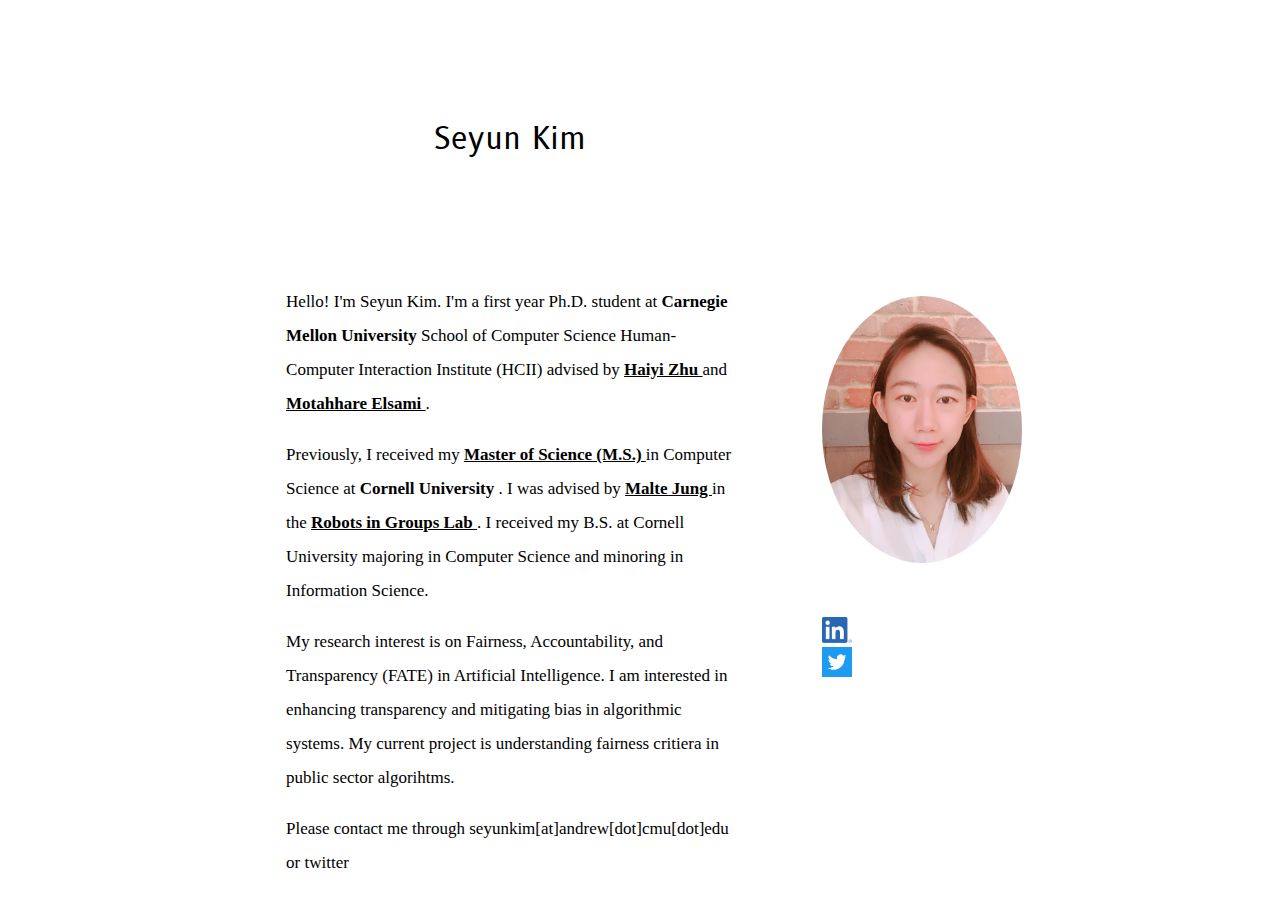
<file: index.html>
<!DOCTYPE html>
<html>
<head>
  <title> Seyun Kim </title>
  <meta name="viewport" content="width=device-width, initial-scale=1.0">
  <link rel="stylesheet" type="text/css" href="style.css">
  <link href="https://cdn.jsdelivr.net/npm/bootstrap@5.0.1/dist/css/bootstrap.min.css" rel="stylesheet" integrity="sha384-+0n0xVW2eSR5OomGNYDnhzAbDsOXxcvSN1TPprVMTNDbiYZCxYbOOl7+AMvyTG2x" crossorigin="anonymous">
  <link rel="preconnect" href="https://fonts.gstatic.com">
  <link href="https://fonts.googleapis.com/css2?family=B612&display=swap" rel="stylesheet">
</head>
<br> </br>
<br> </br>
<body>
  <!-- Move to the right -->
<!-- <div class  = "links">
    <a href = publications.html style = "color: black;"> Publications </a>
  </div> -->
  <div class = "bigContainer">
  <div class = "textClass">
    <p class = "titleName"> Seyun Kim </p>
    <br> </br>
    <p>
      Hello! I'm Seyun Kim.
      I'm a first year Ph.D. student at <b>Carnegie Mellon University </b> School of Computer Science
      Human-Computer Interaction Institute (HCII) advised by <b> <a href= "https://haiyizhu.com/" style = "color: black;"> Haiyi Zhu </a> </b> and <b> <a href = "http://motahhare.com/" style = "color: black;"> Motahhare Elsami </a> </b>.

    </p>
    <p>
      Previously, I received my  <b> <a href = "https://www.cs.cornell.edu/ms" style = "color: black;">  Master of Science (M.S.) </a> </b> in
      Computer Science at <b> Cornell University </b>. I was advised by <b> <a href= "https://mjung.infosci.cornell.edu/" style = "color: black;"> Malte Jung </a> </b>
      in the <b> <a href= "https://riglab.infosci.cornell.edu/" style = "color: black;"> Robots in Groups Lab </a> </b> . I received my
      B.S. at Cornell University majoring in Computer Science and minoring in Information Science.
    </p>

    <p>
      My research interest is on Fairness, Accountability, and Transparency (FATE) in Artificial Intelligence.
      I am interested in enhancing transparency and mitigating bias in algorithmic systems. My current project is understanding fairness critiera in public sector algorihtms. 
    </p>

    <p> Please contact me through seyunkim[at]andrew[dot]cmu[dot]edu or twitter </p>

  </div>

  <div class = "row" style = "padding-right:60px">
    <div class = "imgdiv">
      <img class = "profile-img" src="img/profile.jpg" width="200"/>
    </div>

       <div class="block" style= "height: 50px;"></div>
      <div class = "col-md-3" style = "margin-left: auto; margin-right: auto;">
        <a href = "https://www.linkedin.com/in/seyun-kim"  target="_blank">
          <img class = "linkedin-img" src = "img/Linkedin.png" width = "30">
        </a>
      </div>

      <div class = "col-md-3" style = "margin-left: auto; margin-right: auto;">
        <a href = "https://twitter.com/seyunkim_hci"  target="_blank">
          <img class = "tiwtter-img" src = "img/twitter.png" width = "30">
        </a>
      </div>
</div>
</div>

<!-- <div class = "row">
  <div id = "bottom" >
      <hr style="width:80%; margin:auto ; margin-right:10; margin-left:10">

      <br> </br>
      <div class = "news">
        <div class = "col-3">
          <p style = "font-size: 20px"> Updates </p>
        </div>



      </div>
  </div>

</div> -->
</body>
</html>
</file>
<file: style.css>
html, body {
  /* display: flex;
  align-items: center;
  justify-content: space-between;
  height: 100%;
  margin-left: 5%;
  margin-right: 1%;
  padding: 0px; */
}

.bigContainer {
  display: flex;
  align-items: center;
  justify-content: space-between;
  height: 100%;
  margin-left: 15%;
  margin-right: 15%;
  padding: 0px;
}

.aboutClass {
  font-size : 20px;
}

.profile-img{
  border-radius: 50%;
}

.imgdiv {
  margin-right: 10%
}

.textClass {
  font-size: 17px;
  line-height: 2;
  margin-right: 10%;
  margin-left: 10%;
}

.titleName {
  font-size: 30px;
  text-align: center;
  font-family: 'B612', sans-serif;
}

.bottom {
  position: absolute;
  bottom: 0px;
}

.news {
  display: flex;
  align-items: center;
  justify-content: space-between;
  height: 100%;
  margin-left: 20%;
  margin-right: 10%;
  padding: 0px;
}
.links {
  position: absolute;
  margin-right: 15%;
  right: 0;
}

#newslist {
   margin:0 0 30px 0;
}

/* media change for iphones*/
/* not entirely sure what to do at thsi point in time*/ 
@media only screen and (min-width: 414px) and (max-width: 767px) {
  body {font-size: 10px}
 /* Your Styles... */ }
</file>
